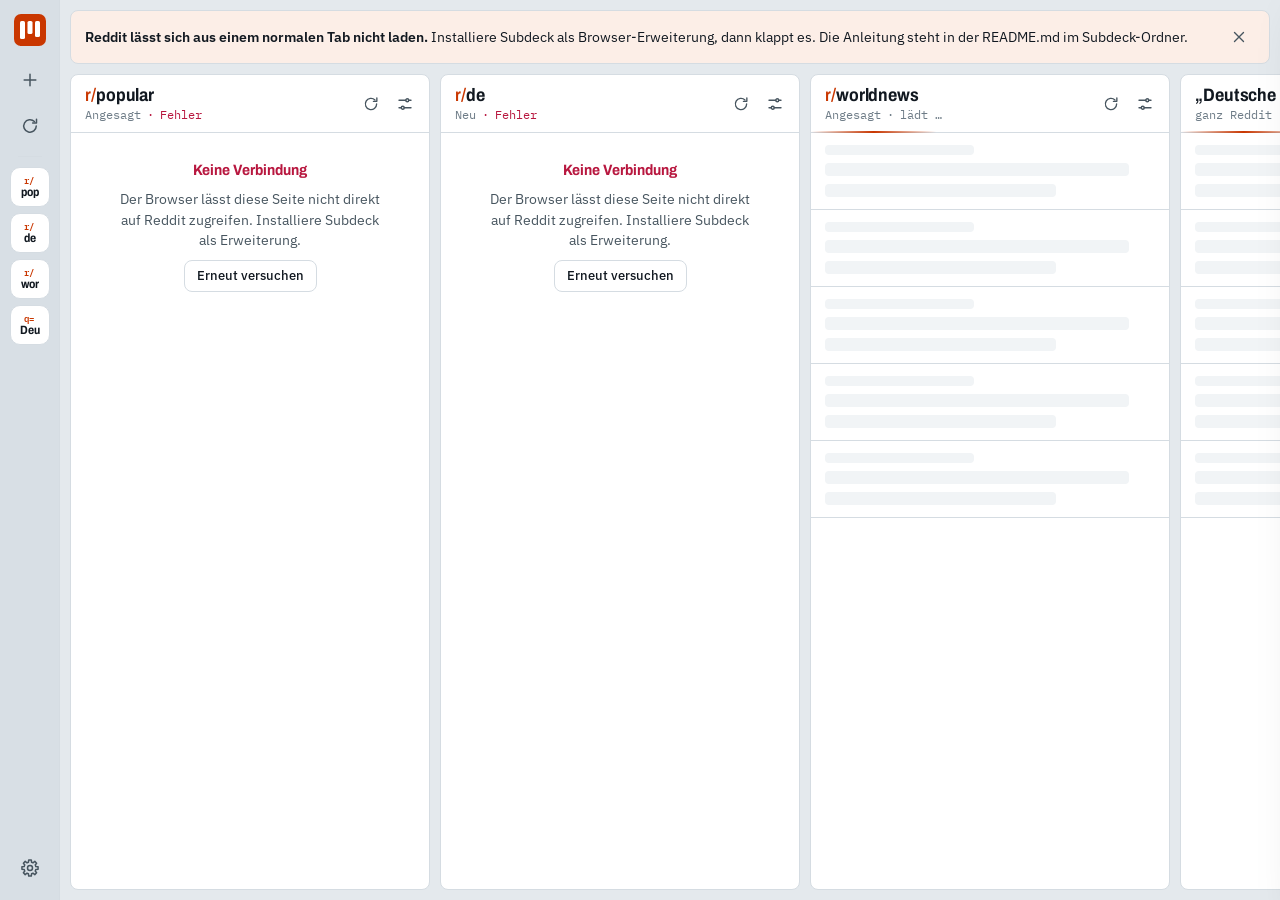
<file: index.html>
<!doctype html>
<html lang="de">
<head>
<meta charset="utf-8">
<meta name="viewport" content="width=device-width, initial-scale=1, viewport-fit=cover">
<title>Subdeck</title>
<link rel="icon" href="icons/icon32.png">
<link rel="stylesheet" href="fonts/fonts.css">
<link rel="stylesheet" href="app.css">
</head>
<body>

<svg width="0" height="0" style="position:absolute" aria-hidden="true">
  <defs>
    <symbol id="i-plus" viewBox="0 0 24 24"><path d="M12 5v14M5 12h14"/></symbol>
    <symbol id="i-refresh" viewBox="0 0 24 24"><path d="M19.5 12a7.5 7.5 0 1 1-2.2-5.3"/><path d="M19.8 3.8v4.6h-4.6"/></symbol>
    <symbol id="i-sliders" viewBox="0 0 24 24"><path d="M4 7h9M17 7h3M4 17h3M11 17h9"/><circle cx="15" cy="7" r="2"/><circle cx="9" cy="17" r="2"/></symbol>
    <symbol id="i-x" viewBox="0 0 24 24"><path d="M6 6l12 12M18 6L6 18"/></symbol>
    <symbol id="i-up" viewBox="0 0 24 24"><path d="M12 4.5l7 7.8h-4.2V19.5H9.2v-7.2H5z"/></symbol>
    <symbol id="i-down" viewBox="0 0 24 24"><path d="M12 19.5l7-7.8h-4.2V4.5H9.2v7.2H5z"/></symbol>
    <symbol id="i-comment" viewBox="0 0 24 24"><path d="M4.5 5.5h15v10.5H10l-5.5 4z"/></symbol>
    <symbol id="i-ext" viewBox="0 0 24 24"><path d="M14 4.5h5.5V10M19.5 4.5l-8.5 8.5M17.5 14v5.5h-13v-13H10"/></symbol>
    <symbol id="i-chev-up" viewBox="0 0 24 24"><path d="M6 15l6-6 6 6"/></symbol>
    <symbol id="i-chev-down" viewBox="0 0 24 24"><path d="M6 9l6 6 6-6"/></symbol>
    <symbol id="i-arrow-up" viewBox="0 0 24 24"><path d="M12 19V5M6 11l6-6 6 6"/></symbol>
    <symbol id="i-play" viewBox="0 0 24 24"><path d="M8 5.5l11 6.5-11 6.5z" fill="currentColor"/></symbol>
    <symbol id="i-lock" viewBox="0 0 24 24"><rect x="5" y="11" width="14" height="9" rx="2"/><path d="M8 11V8a4 4 0 0 1 8 0v3"/></symbol>
    <symbol id="i-widen" viewBox="0 0 24 24"><path d="M3 12h18M7 8l-4 4 4 4M17 8l4 4-4 4"/></symbol>
    <symbol id="i-narrow" viewBox="0 0 24 24"><path d="M2.5 12h7M14.5 12h7M6.5 8l4 4-4 4M17.5 8l-4 4 4 4"/></symbol>
    <symbol id="i-gear" viewBox="0 0 24 24"><path d="M10.14 5.05L10.47 2.32L13.53 2.32L13.86 5.05A7.2 7.2 0 0 1 15.6 5.76L17.76 4.07L19.93 6.24L18.24 8.4A7.2 7.2 0 0 1 18.95 10.14L21.68 10.47L21.68 13.53L18.95 13.86A7.2 7.2 0 0 1 18.24 15.6L19.93 17.76L17.76 19.93L15.6 18.24A7.2 7.2 0 0 1 13.86 18.95L13.53 21.68L10.47 21.68L10.14 18.95A7.2 7.2 0 0 1 8.4 18.24L6.24 19.93L4.07 17.76L5.76 15.6A7.2 7.2 0 0 1 5.05 13.86L2.32 13.53L2.32 10.47L5.05 10.14A7.2 7.2 0 0 1 5.76 8.4L4.07 6.24L6.24 4.07L8.4 5.76A7.2 7.2 0 0 1 10.14 5.05Z"/><circle cx="12" cy="12" r="3"/></symbol>
  </defs>
</svg>

<div class="app">
  <nav class="rail" aria-label="Subdeck">
    <span class="brand" title="Subdeck">
      <svg viewBox="0 0 32 32" aria-hidden="true"><rect width="32" height="32" rx="7" class="brand-bg"/><rect x="6" y="7" width="5" height="18" rx="1.6" class="brand-fg"/><rect x="13.5" y="7" width="5" height="13" rx="1.6" class="brand-fg"/><rect x="21" y="7" width="5" height="16" rx="1.6" class="brand-fg"/></svg>
      <span class="sr-only">Subdeck</span>
    </span>
    <button class="rail-btn" id="btn-add" title="Spalte hinzufügen (N)" aria-label="Spalte hinzufügen"><svg class="ic"><use href="#i-plus"/></svg></button>
    <button class="rail-btn" id="btn-refresh" title="Alle Spalten aktualisieren (R)" aria-label="Alle Spalten aktualisieren"><svg class="ic"><use href="#i-refresh"/></svg></button>
    <div class="rail-sep" aria-hidden="true"></div>
    <div class="rail-cols" id="rail-cols"></div>
    <div class="rail-fill"></div>
    <span class="rail-rate" id="rail-rate" hidden></span>
    <button class="rail-btn" id="btn-settings" title="Einstellungen" aria-label="Einstellungen"><svg class="ic"><use href="#i-gear"/></svg></button>
  </nav>

  <main class="main">
    <div class="banner" id="banner" role="status" hidden></div>
    <div class="deck" id="deck"></div>
  </main>
</div>

<aside class="drawer" id="drawer" aria-label="Beitrag" inert>
  <header class="drawer-head">
    <button class="icon-btn" id="d-prev" title="Vorheriger Beitrag (K)" aria-label="Vorheriger Beitrag"><svg class="ic"><use href="#i-chev-up"/></svg></button>
    <button class="icon-btn" id="d-next" title="Nächster Beitrag (J)" aria-label="Nächster Beitrag"><svg class="ic"><use href="#i-chev-down"/></svg></button>
    <span class="drawer-ctx" id="d-ctx"></span>
    <button class="icon-btn" id="d-wide"><svg class="ic"><use href="#i-widen"/></svg></button>
    <button class="icon-btn" id="d-close" title="Schließen (Esc)" aria-label="Schließen"><svg class="ic"><use href="#i-x"/></svg></button>
  </header>
  <div class="drawer-body" id="d-body" tabindex="-1"></div>
</aside>

<dialog class="dlg" id="dlg-add" aria-labelledby="add-title">
  <form id="form-add" novalidate>
    <header class="dlg-head">
      <h2 id="add-title">Spalte hinzufügen</h2>
      <button type="button" class="icon-btn" data-close aria-label="Schließen"><svg class="ic"><use href="#i-x"/></svg></button>
    </header>
    <div class="dlg-body">
      <div class="seg seg-full" id="add-type" role="group" aria-label="Art der Spalte">
        <button type="button" data-type="sub">Subreddit</button>
        <button type="button" data-type="search">Suche</button>
        <button type="button" data-type="user">Nutzer</button>
        <button type="button" data-type="home">Startseite</button>
      </div>
      <label class="fld" id="add-target-wrap">
        <span class="fld-label" id="add-target-label">Subreddit</span>
        <span class="input-pre"><span class="pre" id="add-prefix">r/</span><input id="add-target" autocomplete="off" spellcheck="false"></span>
      </label>
      <div class="chips" id="add-chips" aria-label="Vorschläge"></div>
      <label class="fld" id="add-sub-wrap" hidden>
        <span class="fld-label">Nur in diesem Subreddit (optional)</span>
        <span class="input-pre"><span class="pre">r/</span><input id="add-sub" autocomplete="off" spellcheck="false" placeholder="leer lassen für ganz Reddit"></span>
      </label>
      <p class="hint" id="add-home-hint" hidden>Zeigt deine persönliche Reddit-Startseite. Dafür musst du in diesem Browser bei reddit.com angemeldet sein, sonst kommt die allgemeine Startseite.</p>
      <div class="fld-grid">
        <label class="fld"><span class="fld-label">Sortierung</span><select id="add-sort"></select></label>
        <label class="fld" id="add-t-wrap"><span class="fld-label">Zeitraum</span><select id="add-t"></select></label>
        <label class="fld"><span class="fld-label">Aktualisierung</span><select id="add-refresh"></select></label>
      </div>
      <p class="form-error" id="add-error" role="alert" hidden></p>
    </div>
    <footer class="dlg-foot">
      <button type="button" class="btn" data-close>Abbrechen</button>
      <button type="submit" class="btn btn-primary" id="add-submit">Hinzufügen</button>
    </footer>
  </form>
</dialog>

<dialog class="dlg dlg-wide" id="dlg-settings" aria-labelledby="set-title">
  <form id="form-settings" novalidate>
    <header class="dlg-head">
      <h2 id="set-title">Einstellungen</h2>
      <button type="button" class="icon-btn" data-close aria-label="Schließen"><svg class="ic"><use href="#i-x"/></svg></button>
    </header>
    <div class="dlg-body">
      <section class="set-sec">
        <h3>Darstellung</h3>
        <div class="set-row"><span class="fld-label">Farbschema</span>
          <div class="seg" data-setting="theme" role="group" aria-label="Farbschema">
            <button type="button" data-v="system">System</button><button type="button" data-v="light">Hell</button><button type="button" data-v="dark">Dunkel</button>
          </div>
        </div>
        <div class="set-row"><span class="fld-label">Dichte</span>
          <div class="seg" data-setting="density" role="group" aria-label="Dichte">
            <button type="button" data-v="normal">Normal</button><button type="button" data-v="compact">Kompakt</button>
          </div>
        </div>
        <div class="set-row"><span class="fld-label">Bilder in Spalten</span>
          <div class="seg" data-setting="media" role="group" aria-label="Bilder in Spalten">
            <button type="button" data-v="off">Aus</button><button type="button" data-v="small">Klein</button><button type="button" data-v="large">Groß</button>
          </div>
        </div>
        <div class="set-row"><span class="fld-label">Detailansicht</span>
          <div class="seg" data-setting="drawer" role="group" aria-label="Breite der Detailansicht">
            <button type="button" data-v="narrow">Schmal</button><button type="button" data-v="wide">Halber Bildschirm</button>
          </div>
        </div>
      </section>
      <section class="set-sec">
        <h3>Inhalte</h3>
        <label class="check"><input type="checkbox" id="set-nsfw" data-check="hideNsfw"> NSFW-Beiträge ausblenden</label>
        <label class="check"><input type="checkbox" id="set-pinned" data-check="hidePinned"> Angepinnte Beiträge ausblenden</label>
        <label class="check"><input type="checkbox" id="set-dim" data-check="dimRead"> Gelesene Beiträge abdunkeln</label>
        <label class="check"><input type="checkbox" id="set-bg" data-check="bgRefresh"> Auch aktualisieren, wenn der Tab im Hintergrund ist</label>
        <label class="fld"><span class="fld-label">Stummgeschaltet</span>
          <textarea id="set-mute" rows="4" spellcheck="false" placeholder="Ein Eintrag pro Zeile. Wörter filtern Titel und Flair, r/name blendet ein Subreddit aus, u/name einen Nutzer."></textarea>
        </label>
      </section>
      <section class="set-sec">
        <h3>Spalten sichern</h3>
        <p class="hint">Spalten und Einstellungen liegen nur in diesem Browser. Zum Umziehen den Text kopieren und im anderen Browser hier einfügen.</p>
        <textarea id="set-io" rows="5" spellcheck="false" aria-label="Konfiguration als Text"></textarea>
        <div class="btn-row">
          <button type="button" class="btn" id="io-copy">Kopieren</button>
          <button type="button" class="btn" id="io-import">Eingefügten Text übernehmen</button>
          <button type="button" class="btn" id="io-clear-read">Gelesen-Verlauf löschen</button>
          <button type="button" class="btn btn-danger" id="io-reset">Alles zurücksetzen</button>
        </div>
        <p class="hint" id="set-rate"></p>
      </section>
      <section class="set-sec" id="set-keys">
        <h3>Tastenkürzel</h3>
        <dl class="keys">
          <div><dt><kbd>J</kbd> <kbd>K</kbd></dt><dd>Nächster / vorheriger Beitrag</dd></div>
          <div><dt><kbd>H</kbd> <kbd>L</kbd></dt><dd>Spalte links / rechts</dd></div>
          <div><dt><kbd>Enter</kbd> <kbd>O</kbd></dt><dd>Beitrag öffnen</dd></div>
          <div><dt><kbd>V</kbd></dt><dd>Auf Reddit öffnen</dd></div>
          <div><dt><kbd>A</kbd> <kbd>Z</kbd></dt><dd>Hoch- / runterstimmen, noch einmal nimmt die Stimme zurück</dd></div>
          <div><dt><kbd>C</kbd></dt><dd>Kommentar schreiben</dd></div>
          <div><dt><kbd>1</kbd>–<kbd>9</kbd></dt><dd>Zu Spalte springen</dd></div>
          <div><dt><kbd>N</kbd></dt><dd>Spalte hinzufügen</dd></div>
          <div><dt><kbd>R</kbd></dt><dd>Alle aktualisieren</dd></div>
          <div><dt><kbd>Esc</kbd></dt><dd>Beitrag schließen</dd></div>
        </dl>
      </section>
    </div>
  </form>
</dialog>

<div class="toast" id="toast" role="status" aria-live="polite" hidden></div>

<script src="app.js"></script>
</body>
</html>
</file>
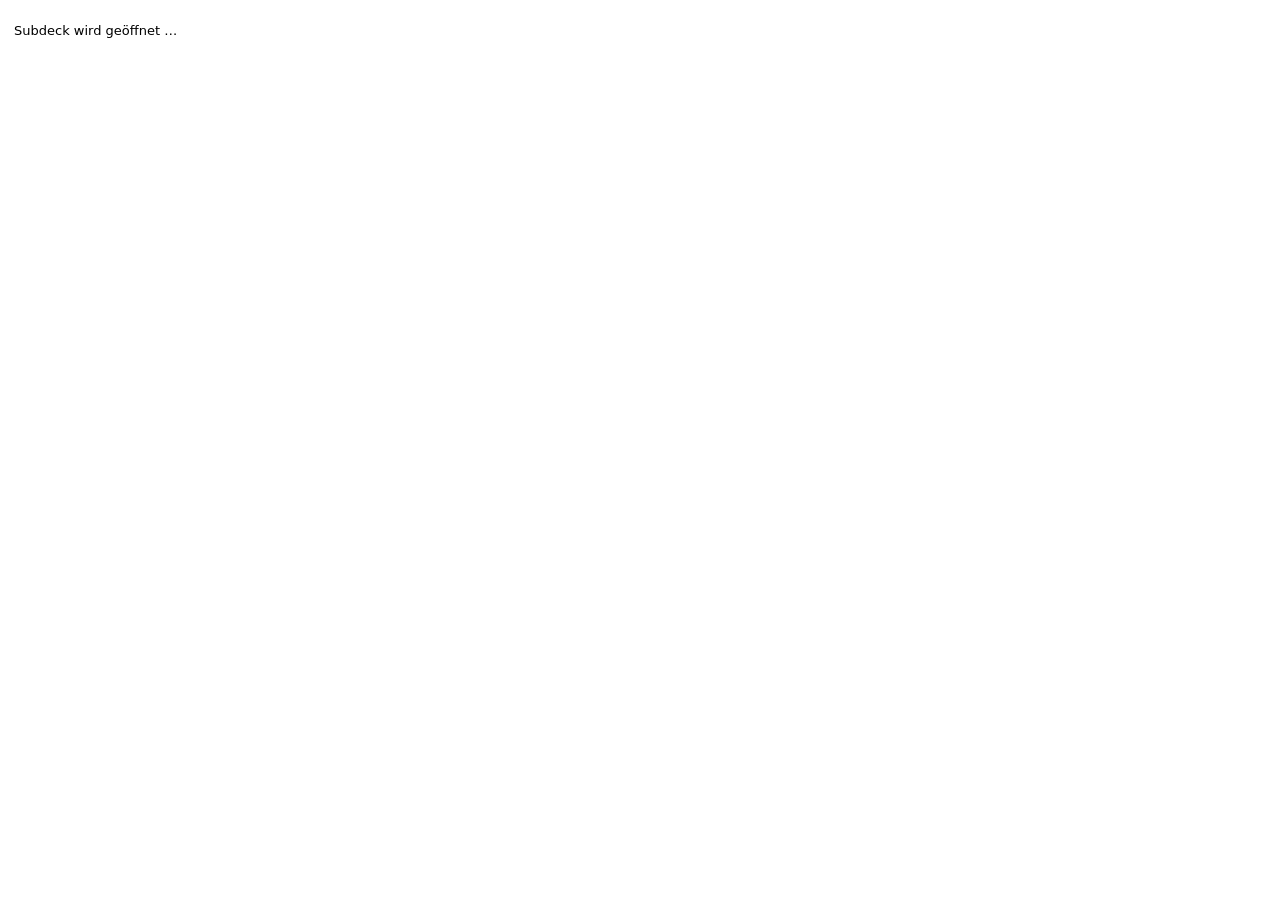
<file: popup.html>
<!doctype html>
<html lang="de">
<head>
<meta charset="utf-8">
<title>Subdeck</title>
<style>body{margin:0;padding:10px 14px;font:13px system-ui,sans-serif;white-space:nowrap}</style>
</head>
<body>
<p>Subdeck wird geöffnet …</p>
<script src="popup.js"></script>
</body>
</html>
</file>
<file: fonts/fonts.css>
/* Schriften lokal gebündelt (vorher von Google Fonts). Lizenz: SIL Open Font License 1.1, siehe OFL-*.txt in diesem Ordner. */
/* Archivo, latin-ext */
@font-face {
  font-family: 'Archivo';
  font-style: normal;
  font-weight: 500 800;
  font-stretch: 75% 125%;
  font-display: swap;
  src: url(archivo-var-latin-ext.woff2) format('woff2');
  unicode-range: U+0100-02BA, U+02BD-02C5, U+02C7-02CC, U+02CE-02D7, U+02DD-02FF, U+0304, U+0308, U+0329, U+1D00-1DBF, U+1E00-1E9F, U+1EF2-1EFF, U+2020, U+20A0-20AB, U+20AD-20C4, U+2113, U+2C60-2C7F, U+A720-A7FF;
}
/* Archivo, latin */
@font-face {
  font-family: 'Archivo';
  font-style: normal;
  font-weight: 500 800;
  font-stretch: 75% 125%;
  font-display: swap;
  src: url(archivo-var-latin.woff2) format('woff2');
  unicode-range: U+0000-00FF, U+0131, U+0152-0153, U+02BB-02BC, U+02C6, U+02DA, U+02DC, U+0304, U+0308, U+0329, U+2000-206F, U+20AC, U+2122, U+2191, U+2193, U+2212, U+2215, U+FEFF, U+FFFD;
}
/* IBM Plex Mono, latin-ext */
@font-face {
  font-family: 'IBM Plex Mono';
  font-style: normal;
  font-weight: 400;
  font-display: swap;
  src: url(ibm-plex-mono-400-latin-ext.woff2) format('woff2');
  unicode-range: U+0100-02BA, U+02BD-02C5, U+02C7-02CC, U+02CE-02D7, U+02DD-02FF, U+0304, U+0308, U+0329, U+1D00-1DBF, U+1E00-1E9F, U+1EF2-1EFF, U+2020, U+20A0-20AB, U+20AD-20C4, U+2113, U+2C60-2C7F, U+A720-A7FF;
}
/* IBM Plex Mono, latin */
@font-face {
  font-family: 'IBM Plex Mono';
  font-style: normal;
  font-weight: 400;
  font-display: swap;
  src: url(ibm-plex-mono-400-latin.woff2) format('woff2');
  unicode-range: U+0000-00FF, U+0131, U+0152-0153, U+02BB-02BC, U+02C6, U+02DA, U+02DC, U+0304, U+0308, U+0329, U+2000-206F, U+20AC, U+2122, U+2191, U+2193, U+2212, U+2215, U+FEFF, U+FFFD;
}
/* IBM Plex Mono, latin-ext */
@font-face {
  font-family: 'IBM Plex Mono';
  font-style: normal;
  font-weight: 500;
  font-display: swap;
  src: url(ibm-plex-mono-500-latin-ext.woff2) format('woff2');
  unicode-range: U+0100-02BA, U+02BD-02C5, U+02C7-02CC, U+02CE-02D7, U+02DD-02FF, U+0304, U+0308, U+0329, U+1D00-1DBF, U+1E00-1E9F, U+1EF2-1EFF, U+2020, U+20A0-20AB, U+20AD-20C4, U+2113, U+2C60-2C7F, U+A720-A7FF;
}
/* IBM Plex Mono, latin */
@font-face {
  font-family: 'IBM Plex Mono';
  font-style: normal;
  font-weight: 500;
  font-display: swap;
  src: url(ibm-plex-mono-500-latin.woff2) format('woff2');
  unicode-range: U+0000-00FF, U+0131, U+0152-0153, U+02BB-02BC, U+02C6, U+02DA, U+02DC, U+0304, U+0308, U+0329, U+2000-206F, U+20AC, U+2122, U+2191, U+2193, U+2212, U+2215, U+FEFF, U+FFFD;
}
/* IBM Plex Mono, latin-ext */
@font-face {
  font-family: 'IBM Plex Mono';
  font-style: normal;
  font-weight: 600;
  font-display: swap;
  src: url(ibm-plex-mono-600-latin-ext.woff2) format('woff2');
  unicode-range: U+0100-02BA, U+02BD-02C5, U+02C7-02CC, U+02CE-02D7, U+02DD-02FF, U+0304, U+0308, U+0329, U+1D00-1DBF, U+1E00-1E9F, U+1EF2-1EFF, U+2020, U+20A0-20AB, U+20AD-20C4, U+2113, U+2C60-2C7F, U+A720-A7FF;
}
/* IBM Plex Mono, latin */
@font-face {
  font-family: 'IBM Plex Mono';
  font-style: normal;
  font-weight: 600;
  font-display: swap;
  src: url(ibm-plex-mono-600-latin.woff2) format('woff2');
  unicode-range: U+0000-00FF, U+0131, U+0152-0153, U+02BB-02BC, U+02C6, U+02DA, U+02DC, U+0304, U+0308, U+0329, U+2000-206F, U+20AC, U+2122, U+2191, U+2193, U+2212, U+2215, U+FEFF, U+FFFD;
}
/* IBM Plex Sans, latin-ext */
@font-face {
  font-family: 'IBM Plex Sans';
  font-style: normal;
  font-weight: 400 600;
  font-stretch: 100%;
  font-display: swap;
  src: url(ibm-plex-sans-var-latin-ext.woff2) format('woff2');
  unicode-range: U+0100-02BA, U+02BD-02C5, U+02C7-02CC, U+02CE-02D7, U+02DD-02FF, U+0304, U+0308, U+0329, U+1D00-1DBF, U+1E00-1E9F, U+1EF2-1EFF, U+2020, U+20A0-20AB, U+20AD-20C4, U+2113, U+2C60-2C7F, U+A720-A7FF;
}
/* IBM Plex Sans, latin */
@font-face {
  font-family: 'IBM Plex Sans';
  font-style: normal;
  font-weight: 400 600;
  font-stretch: 100%;
  font-display: swap;
  src: url(ibm-plex-sans-var-latin.woff2) format('woff2');
  unicode-range: U+0000-00FF, U+0131, U+0152-0153, U+02BB-02BC, U+02C6, U+02DA, U+02DC, U+0304, U+0308, U+0329, U+2000-206F, U+20AC, U+2122, U+2191, U+2193, U+2212, U+2215, U+FEFF, U+FFFD;
}
</file>
<file: app.css>
/* Layout: schmale Befehlsleiste links, daneben ein horizontal scrollendes Deck aus festen Spalten,
   die jeweils für sich scrollen. Beiträge öffnen sich in einer Leiste von rechts. */
:root {
  --bg: #E4E9ED;
  --rail: #D8DFE5;
  --surface: #FFFFFF;
  --surface-2: #F1F4F6;
  --line: #D5DCE2;
  --fg: #111820;
  --fg-2: #47555F;
  --fg-3: #6E7C87;
  --up: #C93700;
  --on-up: #FFFFFF;
  --up-soft: #FCEEE7;
  --down: #3A57CF;
  --down-soft: #EAEFFD;
  --nsfw: #B8173F;
  --ok: #1D7F52;
  --scrim: rgba(12, 18, 24, .42);
  --shadow: 0 18px 50px rgba(17, 24, 32, .22), 0 2px 6px rgba(17, 24, 32, .08);

  --font-display: "Archivo", "Arial Narrow", "Segoe UI", system-ui, sans-serif;
  --font-body: "IBM Plex Sans", "Segoe UI", system-ui, -apple-system, sans-serif;
  --font-mono: "IBM Plex Mono", "Cascadia Mono", Consolas, ui-monospace, monospace;
  color-scheme: light;
}
@media (prefers-color-scheme: dark) {
  :root:not([data-theme="light"]) {
    --bg: #0A0F13; --rail: #070B0E; --surface: #11181D; --surface-2: #172128; --line: #223039;
    --fg: #E1E7EB; --fg-2: #A2AFB8; --fg-3: #6F7D87;
    --up: #FF6B35; --on-up: #1B0A02; --up-soft: #2A1910; --down: #8DA4FF; --down-soft: #18213A;
    --nsfw: #FF6C93; --ok: #4CC38A; --scrim: rgba(0, 0, 0, .55);
    --shadow: 0 18px 50px rgba(0, 0, 0, .55), 0 2px 6px rgba(0, 0, 0, .4);
    color-scheme: dark;
  }
}
:root[data-theme="dark"] {
  --bg: #0A0F13; --rail: #070B0E; --surface: #11181D; --surface-2: #172128; --line: #223039;
  --fg: #E1E7EB; --fg-2: #A2AFB8; --fg-3: #6F7D87;
  --up: #FF6B35; --on-up: #1B0A02; --up-soft: #2A1910; --down: #8DA4FF; --down-soft: #18213A;
  --nsfw: #FF6C93; --ok: #4CC38A; --scrim: rgba(0, 0, 0, .55);
  --shadow: 0 18px 50px rgba(0, 0, 0, .55), 0 2px 6px rgba(0, 0, 0, .4);
  color-scheme: dark;
}

* { box-sizing: border-box; }
[hidden] { display: none !important; }
html, body { height: 100%; margin: 0; }
body {
  background: var(--bg);
  color: var(--fg);
  font: 400 14px/1.45 var(--font-body);
  -webkit-font-smoothing: antialiased;
  overflow: hidden;
}
button, input, select, textarea { font: inherit; color: inherit; }
button { cursor: pointer; }
a { color: var(--down); }
:focus-visible { outline: 2px solid var(--down); outline-offset: 2px; }
.sr-only { position: absolute; width: 1px; height: 1px; overflow: hidden; clip: rect(0 0 0 0); white-space: nowrap; }
.ic { width: 18px; height: 18px; fill: none; stroke: currentColor; stroke-width: 1.8; stroke-linecap: round; stroke-linejoin: round; flex: none; }

/* ---------- Gerüst ---------- */
.app { display: grid; grid-template-columns: 60px minmax(0, 1fr); height: 100%; }
.main { display: flex; flex-direction: column; min-width: 0; min-height: 0; }

.rail {
  display: flex; flex-direction: column; align-items: center; gap: 6px;
  padding: 12px 0 12px; background: var(--rail); border-right: 1px solid var(--line);
  min-height: 0; overflow-y: auto; scrollbar-width: none;
}
.brand { display: grid; place-items: center; width: 36px; height: 36px; margin-bottom: 6px; }
.brand svg { width: 32px; height: 32px; }
.brand-bg { fill: var(--up); }
.brand-fg { fill: var(--on-up); }
.rail-btn {
  display: grid; place-items: center; width: 40px; height: 40px; border-radius: 10px;
  border: 0; background: transparent; color: var(--fg-2);
}
.rail-btn:hover { background: var(--surface-2); color: var(--fg); }
.rail-btn .ic { width: 20px; height: 20px; }
.rail-sep { width: 24px; height: 1px; background: var(--line); margin: 4px 0; flex: none; }
.rail-cols { display: flex; flex-direction: column; gap: 6px; }
.rail-col {
  position: relative; width: 40px; height: 40px; border-radius: 10px;
  border: 1px solid var(--line); background: var(--surface); color: var(--fg);
  display: flex; flex-direction: column; align-items: center; justify-content: center; gap: 1px; padding: 0;
}
.rail-col:hover { border-color: var(--fg-3); }
.rail-kind { font: 600 9px/1 var(--font-mono); color: var(--up); letter-spacing: .02em; }
.rail-ab { font: 700 12px/1 var(--font-display); font-stretch: 85%; max-width: 34px; overflow: hidden; white-space: nowrap; text-overflow: clip; }
.rail-dot {
  position: absolute; top: -5px; right: -6px; min-width: 17px; height: 17px; padding: 0 4px;
  border-radius: 9px; background: var(--up); color: var(--on-up);
  font: 600 10px/17px var(--font-mono); text-align: center; border: 2px solid var(--rail);
  box-sizing: content-box;
}
.rail-fill { flex: 1; }
.rail-rate { font: 500 10px/1.2 var(--font-mono); color: var(--fg-3); text-align: center; font-variant-numeric: tabular-nums; }
.rail-rate.is-low { color: var(--nsfw); }

.banner {
  display: flex; align-items: center; gap: 12px; flex-wrap: wrap;
  margin: 10px 10px 0; padding: 10px 14px; border-radius: 8px;
  background: var(--up-soft); border: 1px solid var(--line); color: var(--fg);
}
.banner p { margin: 0; flex: 1 1 320px; }

/* ---------- Deck & Spalten ---------- */
.deck {
  flex: 1; min-height: 0; display: flex; gap: 10px; padding: 10px;
  overflow-x: auto; overflow-y: hidden; scroll-snap-type: x proximity; scroll-padding: 10px;
}
.col {
  --w: 360px;
  position: relative; flex: 0 0 var(--w); width: var(--w);
  display: flex; flex-direction: column; min-height: 0;
  background: var(--surface); border: 1px solid var(--line); border-radius: 8px; overflow: hidden;
  scroll-snap-align: start;
}
.col[data-width="s"] { --w: 300px; }
.col[data-width="l"] { --w: 440px; }
.col.is-dragging { opacity: .45; }
.col.drop-before { box-shadow: -4px 0 0 var(--up); }
.col.drop-after { box-shadow: 4px 0 0 var(--up); }

.col-head {
  position: relative; display: grid; grid-template-columns: minmax(0, 1fr) auto; align-items: center;
  gap: 2px 8px; padding: 10px 8px 9px 14px; border-bottom: 1px solid var(--line);
  user-select: none; cursor: grab;
}
.col-head:active { cursor: grabbing; }
.col-heading { display: flex; align-items: center; gap: 8px; min-width: 0; }
.col-title {
  margin: 0; min-width: 0; overflow: hidden; white-space: nowrap; text-overflow: ellipsis;
  font: 700 18px/1.15 var(--font-display); font-stretch: 86%; letter-spacing: -.005em;
}
.col-pre { color: var(--up); font-weight: 600; }
.col-badge {
  flex: none; background: var(--up); color: var(--on-up); border-radius: 99px;
  font: 600 11px/1 var(--font-mono); padding: 3px 6px; font-variant-numeric: tabular-nums;
}
.col-meta {
  grid-column: 1; display: flex; gap: 6px; min-width: 0; overflow: hidden; white-space: nowrap;
  font: 400 11.5px/1.3 var(--font-mono); color: var(--fg-3);
}
.col-meta > span + span::before { content: "·"; margin-right: 6px; }
.col.has-error .col-status { color: var(--nsfw); }
.col-actions { grid-column: 2; grid-row: 1 / span 2; display: flex; gap: 2px; }
.icon-btn {
  display: inline-grid; place-items: center; width: 32px; height: 32px; border-radius: 8px;
  border: 0; background: transparent; color: var(--fg-2); padding: 0;
}
.icon-btn:hover { background: var(--surface-2); color: var(--fg); }
.icon-btn[aria-expanded="true"] { background: var(--surface-2); color: var(--fg); }
.col.is-loading [data-act="refresh"] .ic { animation: spin .9s linear infinite; }
@keyframes spin { to { transform: rotate(360deg); } }
.col.is-loading .col-head::after {
  content: ""; position: absolute; left: 0; right: 0; bottom: -1px; height: 2px;
  background: linear-gradient(90deg, transparent, var(--up), transparent) no-repeat;
  background-size: 35% 100%; animation: sweep 1.1s linear infinite;
}
@keyframes sweep { from { background-position: -40% 0; } to { background-position: 140% 0; } }

.col-config { padding: 12px 14px 14px; border-bottom: 1px solid var(--line); background: var(--surface-2); display: grid; gap: 12px; }
.cfg-grid { display: grid; grid-template-columns: 1fr 1fr; gap: 10px; }
.cfg-actions { display: flex; flex-wrap: wrap; gap: 6px; }
.cfg-actions .btn-danger { margin-left: auto; }

.col-body { position: relative; flex: 1; min-height: 0; display: flex; }
.col-list { flex: 1; min-width: 0; overflow-y: auto; overscroll-behavior: contain; scrollbar-width: thin; outline: none; }
.col-pill {
  position: absolute; z-index: 3; top: 10px; left: 50%; transform: translateX(-50%);
  display: inline-flex; align-items: center; gap: 6px; white-space: nowrap;
  border: 0; border-radius: 99px; padding: 6px 12px 6px 9px;
  background: var(--up); color: var(--on-up); font: 600 12.5px/1 var(--font-body);
  box-shadow: 0 6px 18px rgba(0, 0, 0, .22);
}
.col-pill .ic { width: 15px; height: 15px; stroke-width: 2.2; }

.col-add {
  flex: 0 0 200px; display: flex; flex-direction: column; align-items: center; justify-content: center; gap: 10px;
  border: 1.5px dashed var(--line); border-radius: 8px; background: transparent; color: var(--fg-2);
  padding: 20px; text-align: center; scroll-snap-align: start;
}
.col-add:hover { border-color: var(--up); color: var(--fg); }
.col-add .ic { width: 28px; height: 28px; color: var(--up); }
.col-add strong { font: 700 15px/1.2 var(--font-display); font-stretch: 90%; }
.col-add span { font-size: 12.5px; color: var(--fg-3); max-width: 22ch; }

/* ---------- Beiträge ---------- */
.post {
  position: relative; display: grid; gap: 6px;
  padding: 11px 14px 10px; border-bottom: 1px solid var(--line); cursor: pointer;
  transition: background-color 1.2s ease;
}
.post:hover { background: var(--surface-2); transition-duration: .1s; }
.post:focus-visible { outline: 2px solid var(--down); outline-offset: -2px; }
.post.is-new { background: var(--up-soft); }
.post.is-active { background: var(--down-soft); }
.post-meta {
  display: flex; align-items: baseline; gap: 6px; min-width: 0; overflow: hidden; white-space: nowrap;
  font: 400 12px/1.3 var(--font-mono); color: var(--fg-3);
}
.post-meta > * + *::before { content: "·"; margin-right: 6px; color: var(--fg-3); }
.m-sub { color: var(--fg-2); font-weight: 500; text-decoration: none; }
.m-author { overflow: hidden; text-overflow: ellipsis; min-width: 0; }
.m-x { color: var(--down); }
.post-main { display: grid; grid-template-columns: minmax(0, 1fr) auto; gap: 12px; align-items: start; }
.post-text { display: grid; gap: 6px; min-width: 0; }
.post-title { margin: 0; font: 500 15px/1.36 var(--font-body); overflow-wrap: anywhere; }
.post-title a { color: inherit; text-decoration: none; }
.dim-read .post.is-read .post-title { color: var(--fg-3); }
.post-excerpt {
  margin: 0; color: var(--fg-2); font-size: 13px; line-height: 1.45; overflow-wrap: anywhere;
  display: -webkit-box; -webkit-line-clamp: 3; -webkit-box-orient: vertical; overflow: hidden;
}
.post-tags { display: flex; flex-wrap: wrap; gap: 5px; align-items: center; }
.tag {
  font: 600 10px/1 var(--font-mono); text-transform: uppercase; letter-spacing: .07em;
  padding: 3px 5px; border-radius: 3px; border: 1px solid currentColor;
}
.tag-nsfw { color: var(--nsfw); }
.tag-spoiler { color: var(--fg-2); }
.tag-pin { color: var(--ok); }
.tag-lock { color: var(--fg-3); }
.flair {
  font: 500 11.5px/1.2 var(--font-body); padding: 2px 8px; border-radius: 99px;
  /* Durchscheinend statt fester Fläche: hebt sich von jedem Beitragshintergrund ab (Ruhe, Hover, neu, aktiv)
     und folgt dessen Übergang, ohne eigene Hover-Regel. */
  background: color-mix(in srgb, var(--fg) 6%, transparent); color: var(--fg-2); border: 1px solid var(--line);
  max-width: 100%; overflow: hidden; text-overflow: ellipsis; white-space: nowrap;
}
.flair.has-color { background: var(--fl-bg); color: var(--fl-fg); border-color: transparent; }

.post-thumb, .post-media { position: relative; overflow: hidden; border-radius: 6px; background: var(--surface-2); }
.post-thumb { width: 68px; height: 68px; }
.post-thumb img, .post-media img { display: block; width: 100%; height: 100%; object-fit: cover; }
.post-media { max-height: 360px; width: 100%; }
.post-media img { max-height: 360px; }
.is-blurred img { filter: blur(14px) saturate(.6); transform: scale(1.15); }
.media-badge {
  position: absolute; right: 5px; bottom: 5px; display: inline-flex; align-items: center; gap: 3px;
  padding: 2px 6px; border-radius: 4px; background: rgba(0, 0, 0, .66); color: #fff;
  font: 600 10.5px/1.4 var(--font-mono);
}
.media-badge .ic { width: 11px; height: 11px; stroke: none; }

.post-foot {
  display: flex; align-items: center; gap: 14px; min-width: 0;
  font: 500 12px/1 var(--font-mono); color: var(--fg-2); font-variant-numeric: tabular-nums;
}
.post-foot > span { display: inline-flex; align-items: center; gap: 4px; }
.post-foot .ic { width: 15px; height: 15px; }
.post-foot > .vote { gap: 0; margin-left: -5px; }
.f-domain { margin-left: auto; min-width: 0; color: var(--fg-3); font-weight: 400; overflow: hidden; text-overflow: ellipsis; white-space: nowrap; display: block !important; }

[data-density="compact"] .post { padding: 7px 12px 7px; gap: 4px; }
[data-density="compact"] .post-title { font-size: 14px; line-height: 1.3; }
[data-density="compact"] .post-thumb { width: 46px; height: 46px; }
[data-density="compact"] .post-media,
[data-density="compact"] .post-media img { max-height: 220px; }

.col-state { padding: 28px 18px; text-align: center; color: var(--fg-2); display: grid; gap: 10px; justify-items: center; }
.col-state strong { font: 700 15px/1.25 var(--font-display); font-stretch: 90%; color: var(--fg); }
.col-state p { margin: 0; max-width: 34ch; }
.col-state.is-error strong { color: var(--nsfw); }
.col-state .btn-row { justify-content: center; }
.col-note { margin: 0; padding: 8px 14px; font: 400 12px/1.4 var(--font-mono); color: var(--fg-3); border-bottom: 1px solid var(--line); }
.col-note.is-error { color: var(--nsfw); background: var(--surface-2); }
.col-end, .col-more { padding: 16px 14px 22px; text-align: center; font: 400 12px/1.3 var(--font-mono); color: var(--fg-3); }

.skel { padding: 12px 14px; border-bottom: 1px solid var(--line); display: grid; gap: 8px; }
.skel i { display: block; height: 10px; border-radius: 4px; background: var(--surface-2); }
.skel i:nth-child(1) { width: 45%; }
.skel i:nth-child(2) { width: 92%; height: 13px; }
.skel i:nth-child(3) { width: 70%; height: 13px; }
.skel i { animation: pulse 1.4s ease-in-out infinite; }
@keyframes pulse { 50% { opacity: .45; } }

/* ---------- Detailleiste ---------- */
/* Breite muss zu drawerWidth() in app.js passen. */
:root { --drawer-w: 620px; }
:root[data-drawer="wide"] { --drawer-w: max(620px, 50vw); }
.drawer {
  position: fixed; z-index: 20; top: 0; right: 0; bottom: 0; width: min(var(--drawer-w), 100vw);
  display: flex; flex-direction: column; background: var(--surface);
  border-left: 1px solid var(--line); box-shadow: var(--shadow);
  transform: translateX(105%); transition: transform .24s cubic-bezier(.2, .8, .2, 1), width .2s ease;
}
/* Platz hinter der Leiste, damit auch die letzten Spalten links neben ihr Platz finden */
.deck.has-drawer-space::after { content: ""; flex: 0 0 var(--drawer-w); }
.deck.is-sliding { scroll-snap-type: none; }
/* In der breiten Leiste würden Textzeilen zu lang zum Lesen. Bilder und Videos des Beitrags nutzen die volle Breite. */
.drawer .md, .drawer .reply, .dc-head { max-width: 50em; }
@media (max-width: 1240px) { #d-wide { display: none; } }
.drawer.is-open { transform: none; }
.drawer-head { display: flex; align-items: center; gap: 2px; padding: 8px 10px; border-bottom: 1px solid var(--line); }
.drawer-ctx { flex: 1; min-width: 0; padding: 0 8px; font: 400 12px/1.2 var(--font-mono); color: var(--fg-3); overflow: hidden; white-space: nowrap; text-overflow: ellipsis; }
.drawer-body { flex: 1; overflow-y: auto; padding: 20px 24px 48px; outline: none; overscroll-behavior: contain; }
.d-post { display: grid; gap: 14px; }
.d-meta { display: flex; flex-wrap: wrap; gap: 6px; font: 400 12.5px/1.3 var(--font-mono); color: var(--fg-3); }
.d-meta > * + *::before { content: "·"; margin-right: 6px; }
.d-title { margin: 0; font: 700 26px/1.14 var(--font-display); font-stretch: 88%; letter-spacing: -.01em; text-wrap: balance; overflow-wrap: anywhere; }
.d-media { position: relative; border-radius: 8px; overflow: hidden; background: var(--surface-2); }
.d-media img, .d-media video { display: block; width: 100%; max-height: 72vh; object-fit: contain; }
.d-media.is-blurred img, .d-media.is-blurred video { filter: blur(26px); }
.reveal {
  position: absolute; inset: 0; margin: auto; width: max-content; height: max-content;
  border: 0; border-radius: 99px; padding: 8px 14px; background: rgba(0, 0, 0, .72); color: #fff; font-weight: 600;
}
.d-media:not(.is-blurred) .reveal { display: none; }
.embed { position: relative; overflow: hidden; width: min(100%, calc(72vh * 16 / 9)); aspect-ratio: 16 / 9; margin-inline: auto; background: #000; }
.embed.is-short { width: min(100%, calc(72vh * 9 / 16)); aspect-ratio: 9 / 16; }
.d-media .embed img { width: 100%; height: 100%; max-height: none; object-fit: cover; }
.embed iframe { position: absolute; inset: 0; width: 100%; height: 100%; border: 0; }
.embed.is-playing > :not(iframe) { visibility: hidden; }
.embed-play {
  position: absolute; inset: 0; margin: auto; width: max-content; height: max-content;
  display: inline-flex; align-items: center; gap: 8px; border: 0; border-radius: 99px; padding: 10px 18px 10px 14px;
  background: rgba(0, 0, 0, .72); color: #fff; font-weight: 600;
}
.embed-play:hover { background: rgba(0, 0, 0, .88); }
.embed-play .ic { width: 18px; height: 18px; stroke: none; }
.d-media.is-blurred .embed-play { display: none; }
.embed-note { margin: -8px 0 0; font: 400 12px/1.3 var(--font-mono); color: var(--fg-3); }
.d-note { margin: 0; padding: 8px 12px; font: 400 12px/1.3 var(--font-mono); color: var(--fg-3); background: var(--surface-2); }
.gallery { display: flex; gap: 8px; overflow-x: auto; scroll-snap-type: x mandatory; }
.gallery figure { flex: 0 0 100%; margin: 0; scroll-snap-align: center; }
.gallery figcaption { padding: 6px 10px 8px; font: 400 12px/1.3 var(--font-mono); color: var(--fg-3); }
.linkcard {
  display: grid; grid-template-columns: auto minmax(0, 1fr); gap: 2px 14px; align-items: center;
  padding: 10px; border: 1px solid var(--line); border-radius: 8px; text-decoration: none; color: var(--fg);
}
.linkcard:hover { background: var(--surface-2); }
.linkcard img { grid-row: span 2; width: 96px; height: 72px; object-fit: cover; border-radius: 6px; }
.lc-domain { font: 600 13px/1.2 var(--font-body); }
.lc-url { font: 400 12px/1.3 var(--font-mono); color: var(--fg-3); overflow: hidden; text-overflow: ellipsis; white-space: nowrap; }
.linkcard:not(:has(img)) { grid-template-columns: 1fr; }
.d-stats { display: flex; flex-wrap: wrap; gap: 16px; font: 500 12.5px/1 var(--font-mono); color: var(--fg-2); font-variant-numeric: tabular-nums; }
.d-stats span { display: inline-flex; align-items: center; gap: 5px; }
.d-stats .ic { width: 15px; height: 15px; }
.d-actions { display: flex; flex-wrap: wrap; gap: 6px; }

.d-comments { margin-top: 28px; border-top: 1px solid var(--line); padding-top: 16px; }
.dc-head { display: flex; align-items: center; justify-content: space-between; gap: 12px; }
.dc-head h2 { margin: 0; font: 700 17px/1.2 var(--font-display); font-stretch: 88%; }
.dc-head select { width: auto; }
.dc-list { padding-top: 4px; }
.dc-list > .muted { color: var(--fg-3); }
.c { margin-top: 14px; }
.c-head { display: flex; flex-wrap: wrap; align-items: center; gap: 4px 8px; font: 400 12px/1.3 var(--font-mono); color: var(--fg-3); }
.c-toggle {
  width: 18px; height: 18px; padding: 0; border-radius: 4px; border: 1px solid var(--line);
  background: var(--surface); color: var(--fg-3); font: 600 12px/1 var(--font-mono);
  display: inline-grid; place-items: center;
}
.c-toggle::before { content: "−"; }
.c-toggle[aria-expanded="false"]::before { content: "+"; }
.c-toggle:hover { color: var(--fg); border-color: var(--fg-3); }
.c-author { color: var(--fg-2); font-weight: 500; }
.c-author.is-op { color: var(--down); }
.c-op, .c-mod { font: 600 9.5px/1 var(--font-mono); letter-spacing: .06em; padding: 2px 4px; border-radius: 3px; background: var(--down-soft); color: var(--down); }
.c-mod { background: transparent; border: 1px solid var(--ok); color: var(--ok); }
.c-body { margin: 4px 0 0 26px; }
.c-replies { margin: 2px 0 0 8px; padding-left: 16px; border-left: 2px solid var(--line); }
.c-replies:hover { border-left-color: var(--fg-3); }
.c-replies .c-replies:hover { border-left-color: var(--fg-3); }
.c.is-collapsed > .c-body, .c.is-collapsed > .c-replies { display: none; }
.c-more { display: inline-block; margin: 10px 0 0 26px; font: 500 12px/1.3 var(--font-mono); }

/* ---------- Abstimmen und Kommentieren ---------- */
.vote { display: inline-flex; align-items: center; gap: 0; color: var(--fg-2); font-variant-numeric: tabular-nums; }
.vote-btn {
  display: inline-grid; place-items: center; width: 24px; height: 22px; padding: 0;
  border: 0; border-radius: 6px; background: transparent; color: var(--fg-3); cursor: pointer;
}
.vote-btn .ic { width: 15px; height: 15px; }
.vote-btn[data-vote="1"]:hover { color: var(--up); background: var(--up-soft); }
.vote-btn[data-vote="-1"]:hover { color: var(--down); background: var(--down-soft); }
.vote-score { padding: 0 2px; }
.vote.is-up .vote-score, .vote.is-up [data-vote="1"] { color: var(--up); }
.vote.is-down .vote-score, .vote.is-down [data-vote="-1"] { color: var(--down); }
.vote.is-up [data-vote="1"] .ic, .vote.is-down [data-vote="-1"] .ic { fill: currentColor; }
.vote.is-closed { gap: 4px; color: var(--fg-3); }
.vote-drawer .vote-btn { width: 30px; height: 28px; }
.vote-drawer .vote-btn .ic { width: 17px; height: 17px; }
.vote-comment .vote-btn { width: 20px; height: 20px; }
.vote-comment .vote-btn .ic { width: 13px; height: 13px; }

.c-actions { display: flex; gap: 4px; margin: 2px 0 0 20px; }
.c-act {
  display: inline-flex; align-items: center; gap: 5px; padding: 3px 6px; border: 0; border-radius: 6px;
  background: transparent; color: var(--fg-3); font: 500 12px/1.2 var(--font-mono); cursor: pointer;
}
.c-act:hover { background: var(--surface-2); color: var(--fg); }
.c-act .ic { width: 13px; height: 13px; }
.c.is-collapsed > .c-actions, .c.is-collapsed > .reply { display: none; }

.reply { display: grid; gap: 8px; margin: 12px 0 4px; }
.c > .reply { margin-left: 26px; }
/* Feste Höhe: Schrumpfte das Feld beim Verlassen, rutschten Knöpfe darunter weg und Klicks gingen ins Leere. */
.reply textarea { min-height: 4.8em; font: 400 14px/1.5 var(--font-body); }
.reply-foot { display: flex; flex-wrap: wrap; align-items: center; justify-content: space-between; gap: 8px; }
.reply-hint { font: 400 11.5px/1.3 var(--font-mono); color: var(--fg-3); }
.reply-error { margin: 0; font: 400 13px/1.4 var(--font-body); color: var(--nsfw); }
.dc-note { margin: 12px 0 0; font: 400 12.5px/1.4 var(--font-mono); color: var(--fg-3); }

.md { overflow-wrap: anywhere; line-height: 1.55; }
.md > :first-child { margin-top: 0; }
.md > :last-child { margin-bottom: 0; }
.md p, .md ul, .md ol, .md blockquote, .md pre, .md table { margin: 0 0 .7em; }
.md ul, .md ol { padding-left: 1.4em; }
.md blockquote { padding: 2px 0 2px 12px; border-left: 3px solid var(--line); color: var(--fg-2); }
.md code { font: 400 .9em var(--font-mono); background: var(--surface-2); padding: 1px 4px; border-radius: 3px; }
.md pre { background: var(--surface-2); padding: 10px 12px; border-radius: 6px; overflow-x: auto; }
.md pre code { background: none; padding: 0; }
.md table { display: block; overflow-x: auto; border-collapse: collapse; }
.md th, .md td { border: 1px solid var(--line); padding: 4px 8px; text-align: left; }
.md h1, .md h2, .md h3, .md h4, .md h5, .md h6 { font: 700 1.05em/1.3 var(--font-display); margin: 1em 0 .4em; }
.md hr { border: 0; border-top: 1px solid var(--line); }
.md-media { display: block; width: fit-content; max-width: 100%; margin: 6px 0; text-decoration: none; }
.md-img { display: block; max-width: 100%; max-height: 420px; border-radius: 6px; }
.md-cap { display: block; padding-top: 4px; font: 400 12px/1.3 var(--font-mono); color: var(--fg-3); }
.md-emote { display: inline-block; height: 1.6em; width: auto; vertical-align: text-bottom; }
.spoiler { background: var(--fg); color: transparent; border-radius: 3px; cursor: pointer; }
.spoiler.revealed { background: var(--surface-2); color: inherit; }
.d-text:empty { display: none; }

/* ---------- Formulare, Dialoge ---------- */
.btn {
  display: inline-flex; align-items: center; gap: 6px; padding: 7px 12px; border-radius: 8px;
  border: 1px solid var(--line); background: var(--surface); color: var(--fg);
  font: 500 13px/1.2 var(--font-body); text-decoration: none; white-space: nowrap;
}
.btn:hover { background: var(--surface-2); border-color: var(--fg-3); }
.btn .ic { width: 16px; height: 16px; }
.btn-primary { background: var(--up); border-color: var(--up); color: var(--on-up); }
.btn-primary:hover { background: var(--up); border-color: var(--fg); }
.btn-danger { color: var(--nsfw); }
.btn[disabled] { opacity: .6; cursor: progress; }
.btn-ghost { background: transparent; }

.fld { display: grid; gap: 5px; min-width: 0; }
.fld-label { font: 500 12px/1.2 var(--font-body); color: var(--fg-2); }
.fld-grid { display: grid; grid-template-columns: repeat(auto-fit, minmax(140px, 1fr)); gap: 10px; }
input:not([type="checkbox"]), select, textarea {
  width: 100%; min-width: 0; border: 1px solid var(--line); border-radius: 8px; background: var(--surface);
  padding: 7px 10px; font-size: 14px;
}
select { padding-right: 6px; }
textarea { resize: vertical; font: 400 12.5px/1.45 var(--font-mono); }
input:focus, select:focus, textarea:focus { outline: 2px solid var(--down); outline-offset: -1px; border-color: transparent; }
.input-pre { display: flex; align-items: stretch; border: 1px solid var(--line); border-radius: 8px; background: var(--surface); }
.input-pre:focus-within { outline: 2px solid var(--down); outline-offset: -1px; }
.input-pre .pre { display: grid; place-items: center; padding: 0 2px 0 10px; font: 500 14px var(--font-mono); color: var(--up); }
.input-pre input { border: 0; background: transparent; outline: none; padding-left: 2px; }
.input-pre input:focus { outline: none; }
.check { display: flex; align-items: center; gap: 10px; padding: 3px 0; }
.check input { width: 16px; height: 16px; accent-color: var(--up); }

.seg { display: inline-flex; gap: 2px; padding: 2px; border-radius: 9px; background: var(--surface-2); border: 1px solid var(--line); }
.seg button {
  border: 0; border-radius: 7px; background: transparent; color: var(--fg-2);
  padding: 6px 11px; font: 500 13px/1.2 var(--font-body); white-space: nowrap;
}
.seg button:hover { color: var(--fg); }
.seg button[aria-pressed="true"] { background: var(--surface); color: var(--fg); box-shadow: 0 1px 2px rgba(0, 0, 0, .14); }
.seg-full { display: flex; }
.seg-full button { flex: 1; }
.col-config .seg button { padding: 5px 9px; font-size: 12.5px; }

.chips { display: flex; flex-wrap: wrap; gap: 6px; min-height: 0; }
.chips:empty { display: none; }
.chip {
  border: 1px solid var(--line); background: var(--surface); border-radius: 99px; padding: 4px 10px;
  font: 500 12.5px/1.2 var(--font-mono); color: var(--fg-2);
}
.chip:hover { border-color: var(--up); color: var(--fg); }
.chip small { color: var(--fg-3); font-weight: 400; margin-left: 4px; }
.hint { margin: 0; font-size: 12.5px; color: var(--fg-3); }
.form-error { margin: 0; color: var(--nsfw); font-weight: 500; }

.dlg {
  width: min(540px, calc(100vw - 32px)); max-height: calc(100vh - 48px); padding: 0;
  border: 1px solid var(--line); border-radius: 12px; background: var(--surface); color: var(--fg);
  box-shadow: var(--shadow);
}
.dlg-wide { width: min(640px, calc(100vw - 32px)); }
.dlg::backdrop { background: var(--scrim); }
.dlg-head { display: flex; align-items: center; justify-content: space-between; gap: 12px; padding: 14px 14px 12px 20px; border-bottom: 1px solid var(--line); position: sticky; top: 0; background: var(--surface); z-index: 1; }
.dlg-head h2 { margin: 0; font: 700 20px/1.2 var(--font-display); font-stretch: 88%; }
.dlg-body { display: grid; gap: 14px; padding: 18px 20px; }
.dlg-foot { display: flex; justify-content: flex-end; gap: 8px; padding: 12px 20px 18px; }
.set-sec { display: grid; gap: 10px; }
.set-sec + .set-sec { border-top: 1px solid var(--line); padding-top: 16px; }
.set-sec h3 { margin: 0; font: 600 11px/1.2 var(--font-mono); text-transform: uppercase; letter-spacing: .1em; color: var(--fg-3); }
.set-row { display: flex; align-items: center; justify-content: space-between; gap: 12px; flex-wrap: wrap; }
.btn-row { display: flex; flex-wrap: wrap; gap: 6px; }
.keys { display: grid; grid-template-columns: repeat(auto-fit, minmax(230px, 1fr)); gap: 6px 18px; margin: 0; }
.keys div { display: flex; gap: 10px; align-items: baseline; }
.keys dt { min-width: 92px; }
.keys dd { margin: 0; color: var(--fg-2); }
kbd {
  display: inline-block; min-width: 20px; padding: 2px 5px; border-radius: 4px; text-align: center;
  border: 1px solid var(--line); border-bottom-width: 2px; background: var(--surface-2);
  font: 500 11.5px/1.2 var(--font-mono); color: var(--fg);
}

.toast {
  position: fixed; z-index: 40; left: 50%; bottom: 22px; transform: translate(-50%, 12px); opacity: 0;
  padding: 9px 16px; border-radius: 99px; background: var(--fg); color: var(--surface);
  font: 500 13px/1.3 var(--font-body); box-shadow: var(--shadow); transition: opacity .18s, transform .18s;
  max-width: calc(100vw - 32px);
}
.toast.show { opacity: 1; transform: translate(-50%, 0); }

/* ---------- Schmale Fenster ---------- */
@media (max-width: 680px) {
  .app { grid-template-columns: minmax(0, 1fr); grid-template-rows: auto minmax(0, 1fr); }
  .rail { flex-direction: row; overflow-x: auto; overflow-y: hidden; padding: 6px 12px; border-right: 0; border-bottom: 1px solid var(--line); }
  .brand { margin: 0 4px 0 0; }
  .rail-sep { width: 1px; height: 24px; margin: 0 4px; }
  .rail-cols { flex-direction: row; }
  .rail-rate { display: none; }
  .deck { padding: 8px 12px; gap: 8px; scroll-snap-type: x mandatory; scroll-padding: 12px; }
  .col, .col[data-width] { flex-basis: calc(100vw - 24px); width: calc(100vw - 24px); }
  .col-add { flex-basis: calc(100vw - 24px); }
  .drawer { width: 100vw; }
  .drawer-body { padding: 16px 16px 40px; }
  .d-title { font-size: 22px; }
  .cfg-grid { grid-template-columns: 1fr; }
}

@media (prefers-reduced-motion: reduce) {
  *, *::before, *::after { animation: none !important; transition: none !important; }
}
</file>
